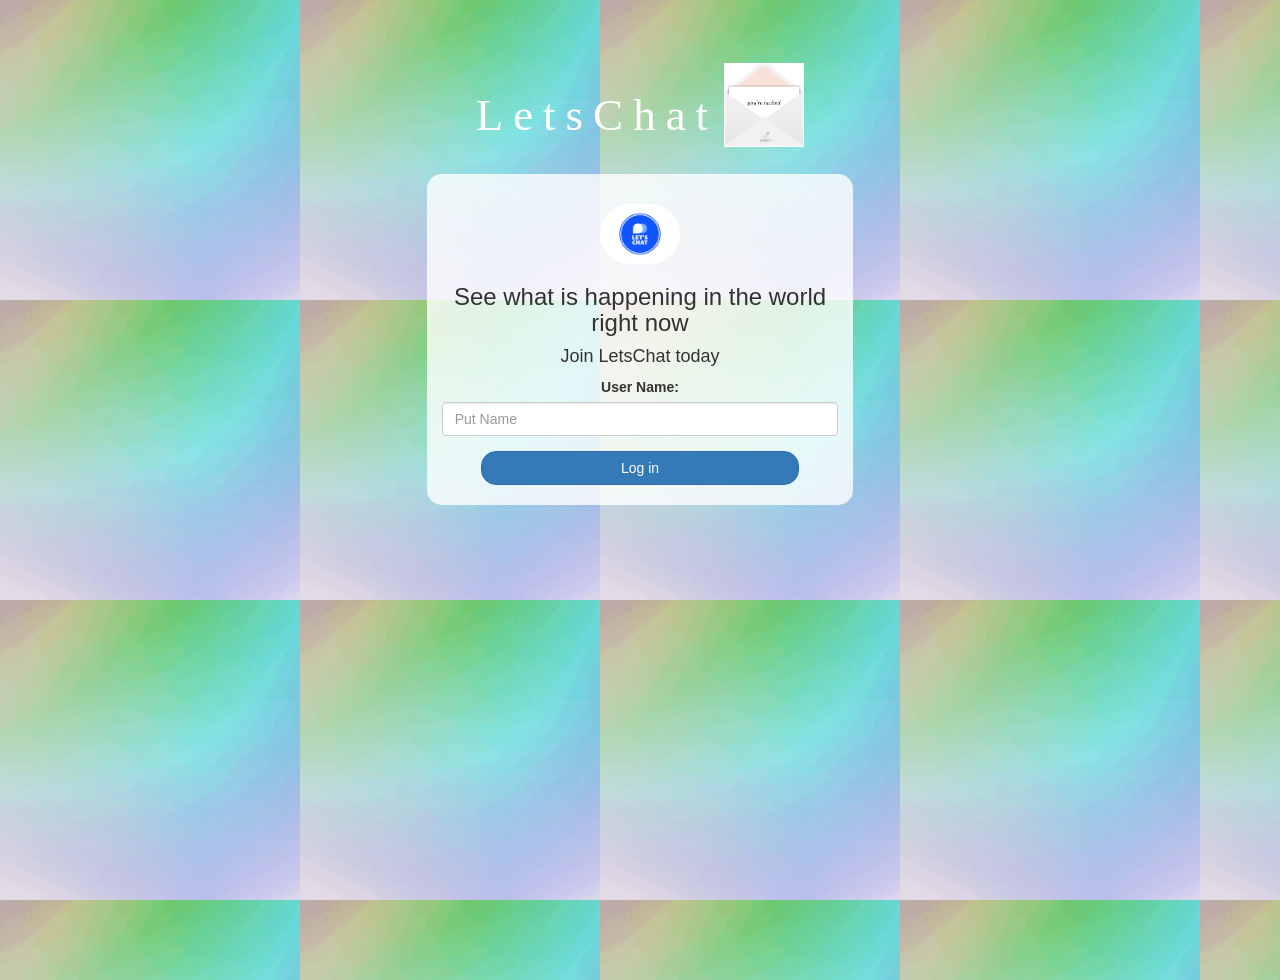
<file: index.html>
<!DOCTYPE html>
<html>
<head>
	<title>LetsChat</title>

<link rel="stylesheet" href="https://maxcdn.bootstrapcdn.com/bootstrap/3.4.0/css/bootstrap.min.css">
<script src="https://ajax.googleapis.com/ajax/libs/jquery/3.4.1/jquery.min.js"></script>
<script src="https://maxcdn.bootstrapcdn.com/bootstrap/3.4.0/js/bootstrap.min.js"></script>

<link rel="stylesheet" type="text/css" href="kwitter.css">
<script src="kwitter.js"></script>
</head>
<body background="rb.gif">
<center>
	<h1 class="header">	
		LetsChat	<sup>
	<img src="pink-envelope.gif">
	</sup>
</h1>
	<div class="col-lg-4 col-md-6 col-sm-6 col-xs-11 login_div">
	<img src="logo.jpg" class="logo">
		<h3 >See what is happening in the world right now</h3>
		<h4 >Join LetsChat today</h4>
		<div class="form-group">
		  <label >User Name:</label>
<input id="user_name" type="text" class="form-control" placeholder="Put Name">
		</div>
		<button id="login_button" class="btn btn-primary" onclick="AddUser()">Log in</button>
		<br><br>
	</div>
</center>
</body>
</html>
</file>
<file: kwitter.css>
html, body
{
  height: 100%;
  margin: 0;
}

body
{
background-image: 'rb.gif';
}

.header
{
	color: white;font-family: 'Yeon Sung';font-size: 45px;letter-spacing: 10px;margin-top: 80px;
}
.header img
{
	width: 80px;margin-left: -15px;
}

.login_div
{
	background: rgba(255,255,255,0.8);float: none;border-radius: 15px;
}

.logo
{
	width: 80px;margin-top: 30px;border-radius: 40px;
}

#login_button
{
	width: 80%;border-radius: 15px;
}
</file>
